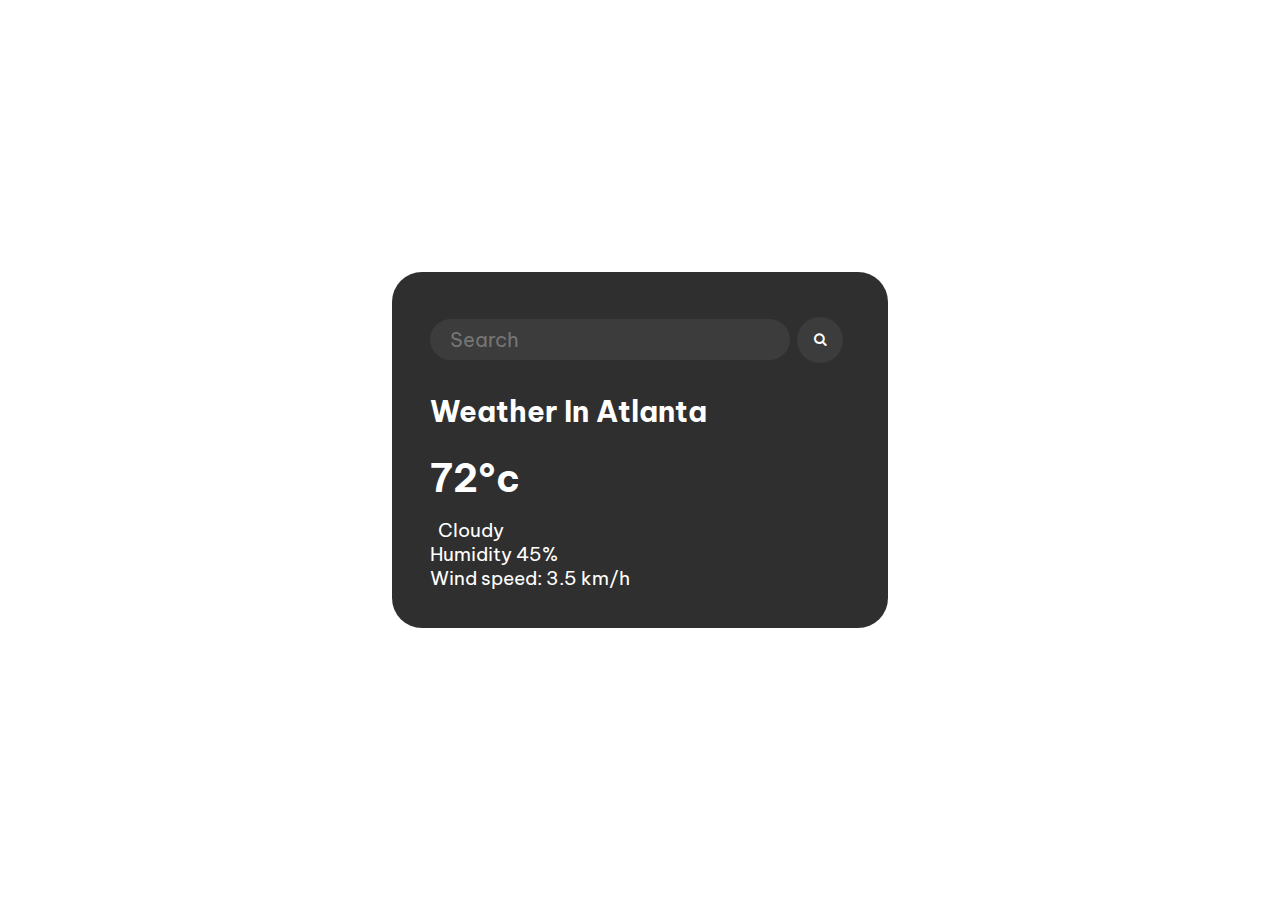
<file: index.html>
<!DOCTYPE html>
<html lang="en">
<head>
    <meta charset="UTF-8">
    <meta http-equiv="X-UA-Compatible" content="IE=edge">
    <meta name="viewport" content="width=device-width, initial-scale=1.0">
    <link rel="stylesheet" href="style.css">
    <!---->
<link rel="preconnect" href="https://fonts.gstatic.com">
<!-- i got this link from googleapis and it allows -->
<link href="https://fonts.googleapis.com/css2?family=Be+Vietnam+Pro&display=swap" rel="stylesheet">
<link rel="stylesheet" href="https://cdnjs.cloudflare.com/ajax/libs/font-awesome/4.7.0/css/font-awesome.min.css">
<script src="https://ajax.googleapis.com/ajax/libs/jquery/3.5.1/jquery.min.js"></script>
    <title>wk6-WeatherApp</title>
    <script src="index.js" defer></script>
</head>
<body>
    <!-- this div is for the card displays the weather data -->
    <div class="card">
        <!-- this div is for the the search feature including the search button I got from bootstrap -->
        <div class="search-box">
    <input type="text"  class="search-box" placeholder="Search" name="search" id="search">
    <button id="btn" type="submit"><i class="fa fa-search"></i></button>
        </div>
        <!-- this is my loading indicator -->
        <div class="weather-loading">
            <!-- this div is for the weather display information -->
            <h2 class="city">Weather In Atlanta</h2>
            <h1 class="temp">72°c</h1>
            <div class="flex">
                <!--this is for the weather icon -->
            <img class="icon">
            <div class="description"> Cloudy</div>
        </div>
        <!-- this shows you the humidity level and wind speeds in the searched area -->  
            <div class="humidity">Humidity 45%</div>
            <div class="wind">Wind speed: 3.5 km/h</div>
        </div>
    </div>
</body>
</html>
</file>
<file: style.css>
body {
    display: flex;
    justify-content: center;
    align-items: center;
    height: 100vh;
    margin: 0;
    font-family: 'Be Vietnam Pro', sans-serif;
    background: #222;
    background: url("https://source.unsplash.com/user/erondu/1600x900/?landscape");
    font-size: 120%;
}

.card {
    background: #000000d0;
    color: #ffffff;
    padding: 2em;
    border-radius: 30px;
    width: 100%;
    max-width: 420px;
    margin: 1em;
}

.search-box {
display: flex;
align-items: center;
justify-content: space-around;
}

button {
    margin: 0.5em;
    border-radius: 50%;
    border: none;
    height: 46px;
    width: 46px;
    background:#7c7c7c2b;
    color: white;
    cursor: pointer;
    transition: 0.2s ease-in-out;
}

input {
    border: none;
    outline: none;
    padding: 0.4em 1em;
    border-radius: 24px;
    background: #7c7c7c2b;
    color: white;
    font-family: inherit;
    font-size: 105%;
    width: calc(100% - 100px);
}

button:hover {
    background: #7c7c7c2b
}

h1.temp {
    margin: 0;
    margin-bottom: 0.4em;
}


.flex {
    display: flex;
    align-items: center;
}

.description {
    text-transform: capitalize;
    margin-left: 8px;
}

.weather.loading {
    visibility: hidden;
    max-height: 20px;
    position: relative;
}

.weather.loading:after {
    visibility: visible;
    content: "Loading...";
    color: #fff;
    position: absolute;
    top: 0;
    left: 20px;
}
</file>
